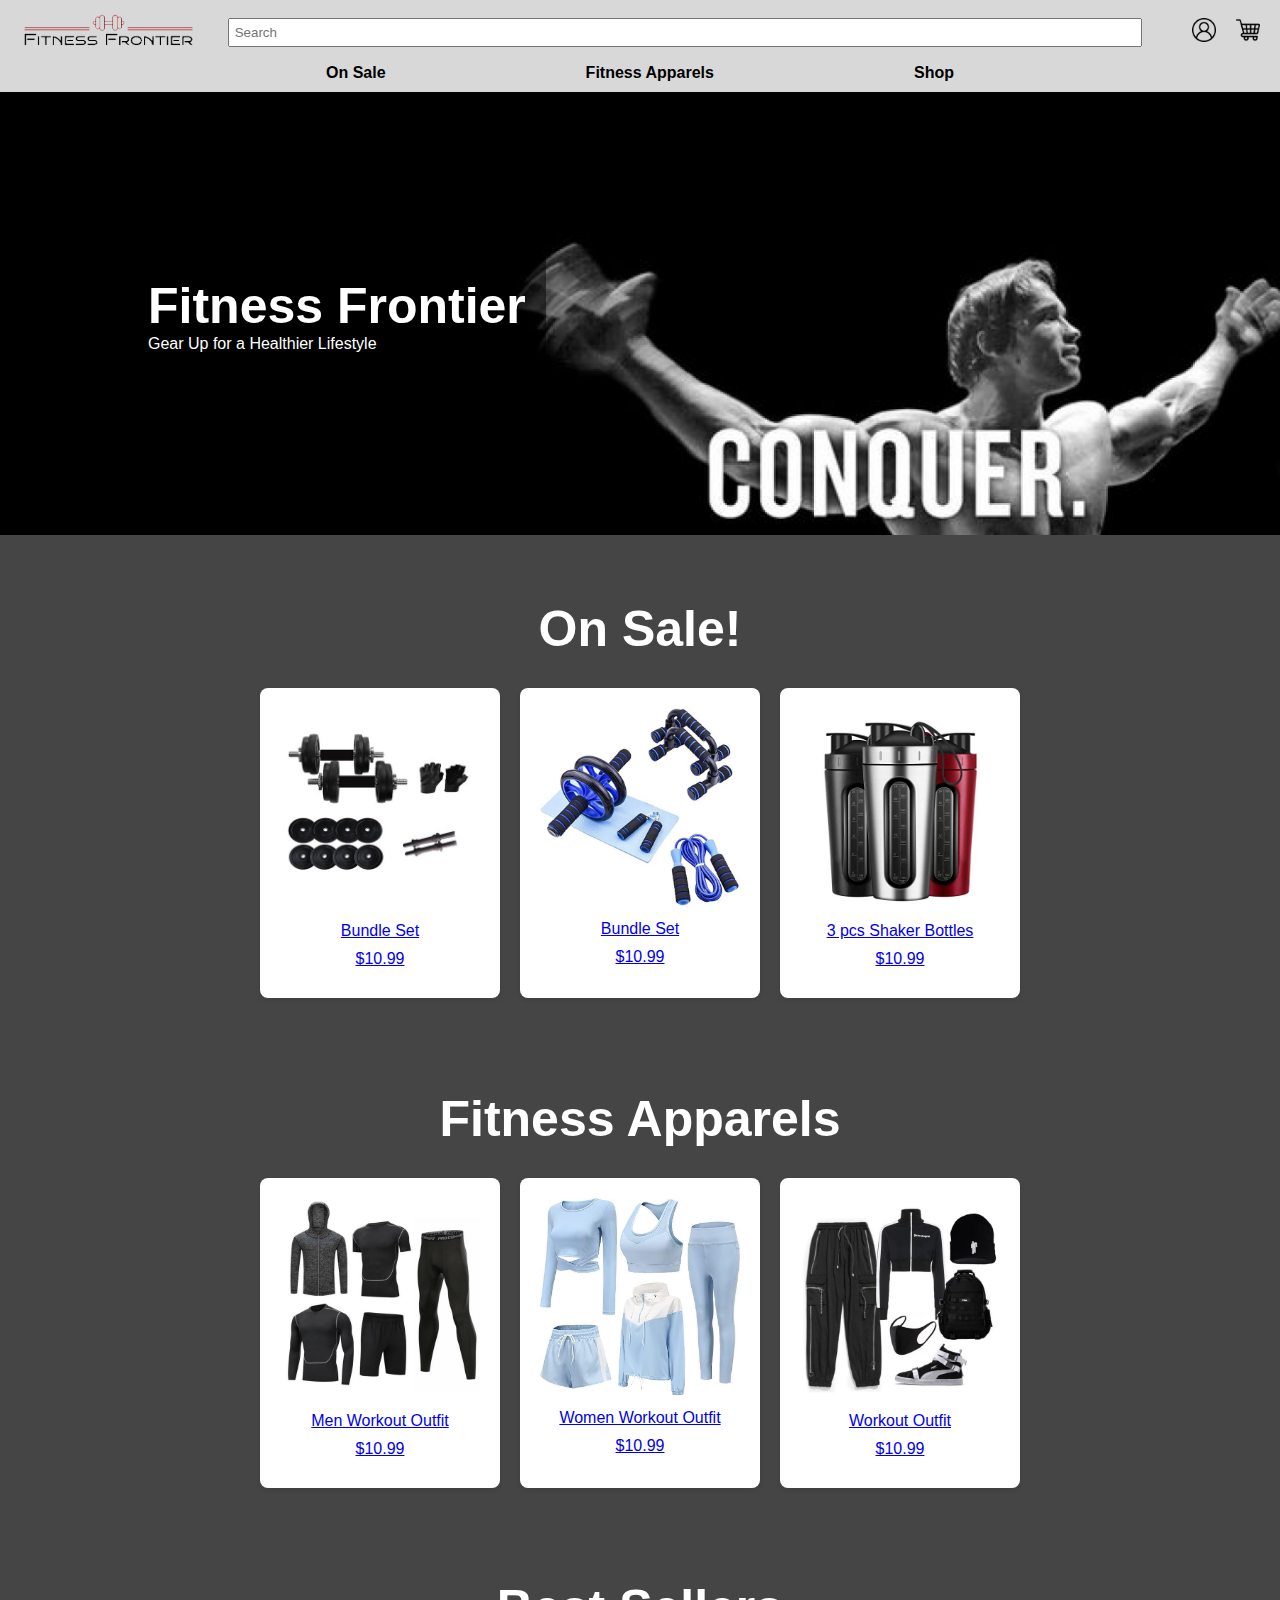
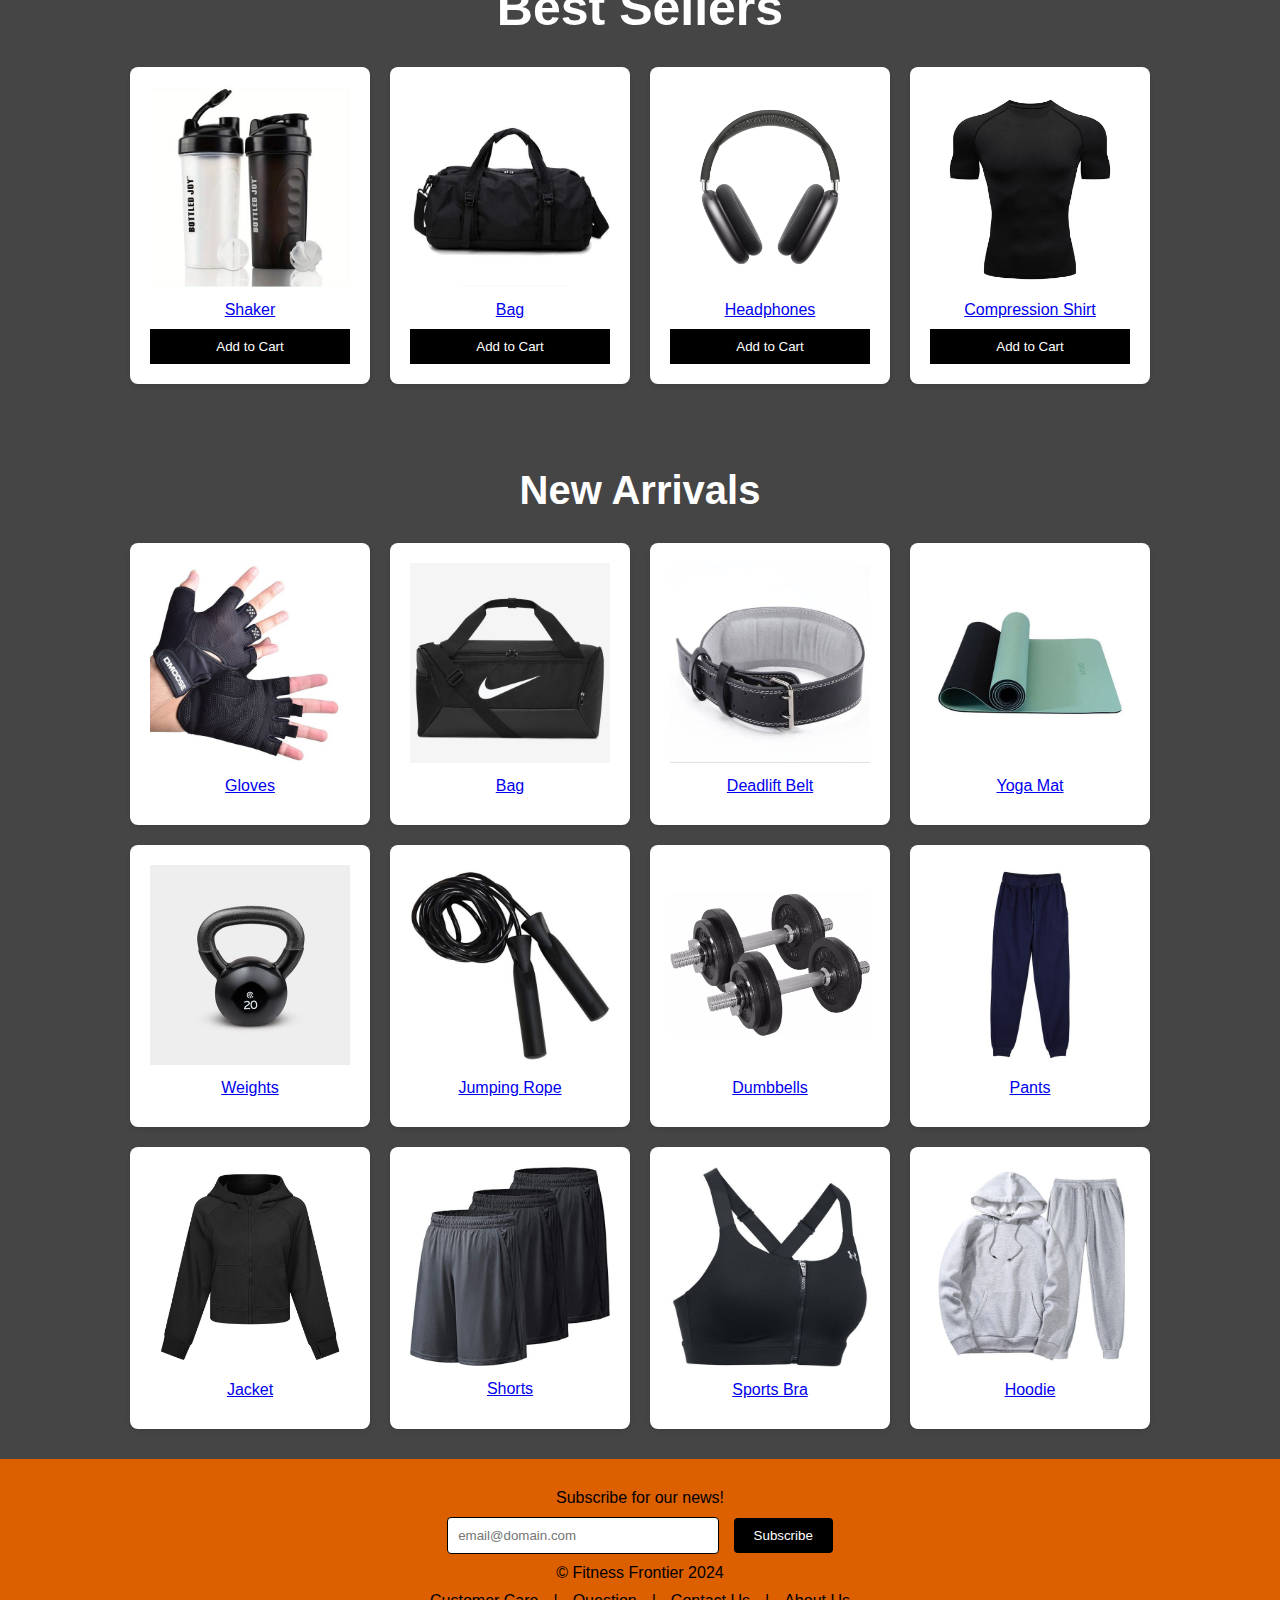
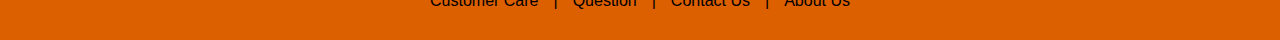
<file: index.html>
<!DOCTYPE html>
<html lang="en">
    <head>
        <meta charset="UTF-8">
        <meta name="viewport" content="width=device-width, initial-scale=1.0">
        <title>Fitness Frontier</title>
        <link rel="stylesheet" href="style.css">
        <style>
            button, .nav-links a, .header-icons img {
                transition: transform 0.3s, background-color 0.3s;
            }
            button:hover, .nav-links a:hover, .header-icons img:hover {
                transform: scale(1.1);
                background-color: #555;
            }
            .fade-out {
                opacity: 0;
                transition: opacity 0.5s ease-out;
            }
        </style>
    </head>
    <body>
        <header class="header">
            <div class="header-top">
                <a href="index.html" class="logo"><img src="logo.png" alt="Fitness Frontier Logo"></a>
                <input type="text" placeholder="Search" class="search-bar">
                <div class="header-icons">
                    <a href="loghtml.html"><img src="user.png" alt="Profile"></a>
                    <a href="cartpage.html"><img src="shopping-cart.png" alt="Cart" class="cart"></a>
                </div>
            </div>
            <div class="nav-links">
                <a href="#on-sale">On Sale</a>
                <a href="#fitness-apparels">Fitness Apparels</a>
                <a href="#shop">Shop</a>
            </div>
        </header>
        <section class="banner">
            <img src="arnold.png" alt="Banner Image">
            <div class="banner-content">
                <h1 style="font-size: 50px;">Fitness Frontier</h1>
                <p>Gear Up for a Healthier Lifestyle</p>
            </div>
        </section>
        <section id="on-sale" class="section">
            <h2 style="font-size: 50px;">On Sale!</h2>
            <div class="products">
                <a href="#" class="product">
                    <img src="weightsbundle.jpg" alt="Bundle Set">
                    <p>Bundle Set</p>
                    <p>$10.99</p>
                </a>
                <a href="#" class="product">
                    <img src="bundle.jpg" alt="Bundle Set">
                    <p>Bundle Set</p>
                    <p>$10.99</p>
                </a>
                <a href="#" class="product">
                    <img src="3pcsshaker.jpg" alt="3 pcs Shaker Bottles">
                    <p>3 pcs Shaker Bottles</p>
                    <p>$10.99</p>
                </a>
            </div>
        </section>
        <section id="fitness-apparels" class="section">
            <h2 style="font-size: 50px;">Fitness Apparels</h2>
            <div class="products">
                <a href="#" class="product">
                    <img src="menworkout.jpg" alt="Men Workout Outfit">
                    <p>Men Workout Outfit</p>
                    <p>$10.99</p>
                </a>
                <a href="#" class="product">
                    <img src="womenworkout.jpg" alt="Women Workout Outfit">
                    <p>Women Workout Outfit</p>
                    <p>$10.99</p>
                </a>
                <a href="#" class="product">
                    <img src="workout.jpg" alt="Workout Outfit">
                    <p>Workout Outfit</p>
                    <p>$10.99</p>
                </a>
            </div>
        </section>
        <section id="shop" class="section">
            <h2 style="font-size: 50px;">Best Sellers</h2>
            <div class="products">
                <a href="#" class="product">
                    <img src="shaker.jpg" alt="Shaker">
                    <p>Shaker</p>
                    <button>Add to Cart</button>
                </a>
                <a href="#" class="product">
                    <img src="bag2.jpg" alt="Bag">
                    <p>Bag</p>
                    <button>Add to Cart</button>
                </a>
                <a href="#" class="product">
                    <img src="headphones.jpg" alt="Headphones">
                    <p>Headphones</p>
                    <button>Add to Cart</button>
                </a>
                <a href="#" class="product">
                    <img src="compresshirt.jpg" alt="Compression Shirt">
                    <p>Compression Shirt</p>
                    <button>Add to Cart</button>
                </a>
            </div>
        </section>
        <section class="section">
            <h2 style="font-size: 40px;">New Arrivals</h2>
            <div class="products">
                <a href="#" class="product">
                    <img src="gloves.jpg" alt="Gloves">
                    <p>Gloves</p>
                </a>
                <a href="#" class="product">
                    <img src="bag.jpg" alt="Bag">
                    <p>Bag</p>
                </a>
                <a href="#" class="product">
                    <img src="deadlift belt.jpg" alt="Deadlift Belt">
                    <p>Deadlift Belt</p>
                </a>
                <a href="#" class="product">
                    <img src="yogamat.jpg" alt="Yoga Mat">
                    <p>Yoga Mat</p>
                </a>
                <a href="#" class="product">
                    <img src="weights.jpg" alt="Weights">
                    <p>Weights</p>
                </a>
                <a href="#" class="product">
                    <img src="jumpingrope.jpg" alt="Jumping Rope">
                    <p>Jumping Rope</p>
                </a>
                <a href="#" class="product">
                    <img src="dumbbells.jpg" alt="Dumbbells">
                    <p>Dumbbells</p>
                </a>
                <a href="#" class="product">
                    <img src="pants.jpg" alt="Pants">
                    <p>Pants</p>
                </a>
                <a href="#" class="product">
                    <img src="jacket.jpg" alt="Jacket">
                    <p>Jacket</p>
                </a>
                <a href="#" class="product">
                    <img src="shorts.jpg" alt="Shorts">
                    <p>Shorts</p>
                </a>
                <a href="#" class="product">
                    <img src="sportsbra.jpg" alt="Sports Bra">
                    <p>Sports Bra</p>
                </a>
                <a href="#" class="product">
                    <img src="hoodie.jpg" alt="Hoodie">
                    <p>Hoodie</p>
                </a>
            </div>
        </section>
        <footer class="footer">
            <p>Subscribe for our news!</p>
            <input type="email" placeholder="email@domain.com">
            <button>Subscribe</button>
            <p>&copy; Fitness Frontier 2024</p>
            <div>
                <a href="#">Customer Care</a> | <a href="#">Question</a> | <a href="#">Contact Us</a> | <a href="#">About Us</a>
            </div>
        </footer>
        <script>
            document.addEventListener("DOMContentLoaded", function() {
                const products = document.querySelectorAll(".product");
                products.forEach(product => {
                    product.addEventListener("click", function(event) {
                        event.preventDefault();
                        const productName = product.querySelector("p").textContent;
                        document.body.classList.add("fade-out");
                        setTimeout(() => {
                            window.location.href = `checkout.html?product=${encodeURIComponent(productName)}`;
                        }, 500);
                    });
                });
                const cartIcon = document.querySelector(".cart");
                cartIcon.addEventListener("click", function() {
                    document.body.classList.add("fade-out");
                    setTimeout(() => {
                        window.location.href = "cartpage.html";
                    }, 500);
                });
                const logo = document.querySelector(".logo");
                logo.addEventListener("click", function(event) {
                    event.preventDefault();
                    document.body.classList.add("fade-out");
                    setTimeout(() => {
                        window.location.href = "index.html";
                    }, 500);
                });
            });
        </script>
    </body>
</html>
</file>
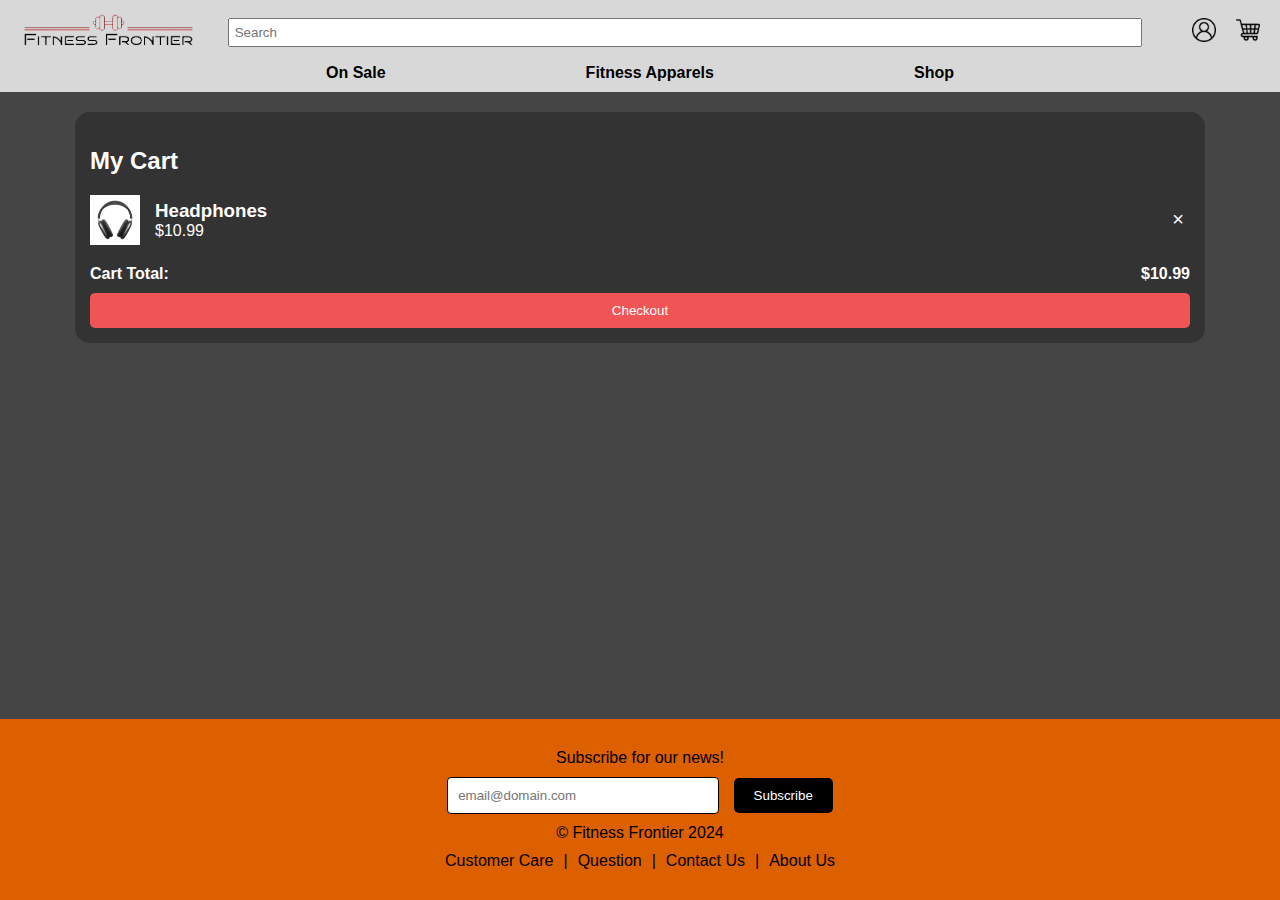
<file: cartpage.html>
<!DOCTYPE html>
<html>
    <head>
    <title>Fitness Frontier - My Cart</title>
    <link rel="stylesheet" href="cartstyle.css">
    <style>
        button, .nav-links a, .header-icons img {
            transition: transform 0.3s, background-color 0.3s;
        }
        button:hover, .nav-links a:hover, .header-icons img:hover {
            transform: scale(1.1);
            background-color: #555;
        }
        .fade-out {
            opacity: 0;
            transition: opacity 0.5s ease-out;
        }
    </style>
</head>
<body>
    <header class="header">
        <div class="header-top">
            <a href="index.html" class="logo"><img src="logo.png" alt="Fitness Frontier Logo"></a>
            <input type="text" placeholder="Search" class="search-bar">
            <div class="header-icons">
                <a href="loghtml.html"><img src="user.png" alt="Profile"></a>
                <a href="cartpage.html"><img src="shopping-cart.png" alt="Cart" class="cart"></a>
            </div>
        </div>
        <div class="nav-links">
            <a href="#on-sale">On Sale</a>
            <a href="#fitness-apparels">Fitness Apparels</a>
            <a href="#shop">Shop</a>
        </div>
    </header>
        <div class="cart-container">
            <h2>My Cart</h2>
            <div id="cart-items"></div>
            <div class="cart-total">
            <span>Cart Total:</span>
            <span id="total-price">$32.97</span>
            </div>
            <button class="checkout-btn">Checkout</button>
        </div>
        <footer class="footer">
            <p>Subscribe for our news!</p>
            <input type="email" placeholder="email@domain.com">
            <button>Subscribe</button>
            <p>&copy; Fitness Frontier 2024</p>
            <div>
            <a href="#">Customer Care</a> | <a href="#">Question</a> | <a href="#">Contact Us</a> | <a href="#">About Us</a>
            </div>
        </footer>
        <script>
            const cartItems = [{ name: "Headphones", price: 10.99, image: "headphones.jpg" }];
            const cartItemsContainer = document.getElementById("cart-items");
            const totalPriceElement = document.getElementById("total-price");

            function displayCartItems() {
            cartItemsContainer.innerHTML = "";
            let totalPrice = 0;
            for (let i = 0; i < cartItems.length; i++) {
                const item = cartItems[i];
                const cartItemDiv = document.createElement("div");
                cartItemDiv.classList.add("cart-item");
                cartItemDiv.innerHTML = `
                <img src="${item.image}" alt="${item.name}"> 
                <div class="item-details">
                    <h3>${item.name}</h3>
                    <span class="item-price">$${item.price.toFixed(2)}</span>
                </div>
                <button class="remove-btn" data-index="${i}">×</button>
                `;
                cartItemsContainer.appendChild(cartItemDiv);
                totalPrice += item.price;
            }
            cartItemsContainer.addEventListener("click", (event) => {
                if (event.target.classList.contains("remove-btn")) {
                const index = parseInt(event.target.dataset.index);
                cartItems.splice(index, 1);
                displayCartItems();
                }
            });
            totalPriceElement.textContent = `$${totalPrice.toFixed(2)}`;
            }
            displayCartItems();
        </script>
    </body>
</html>
</file>
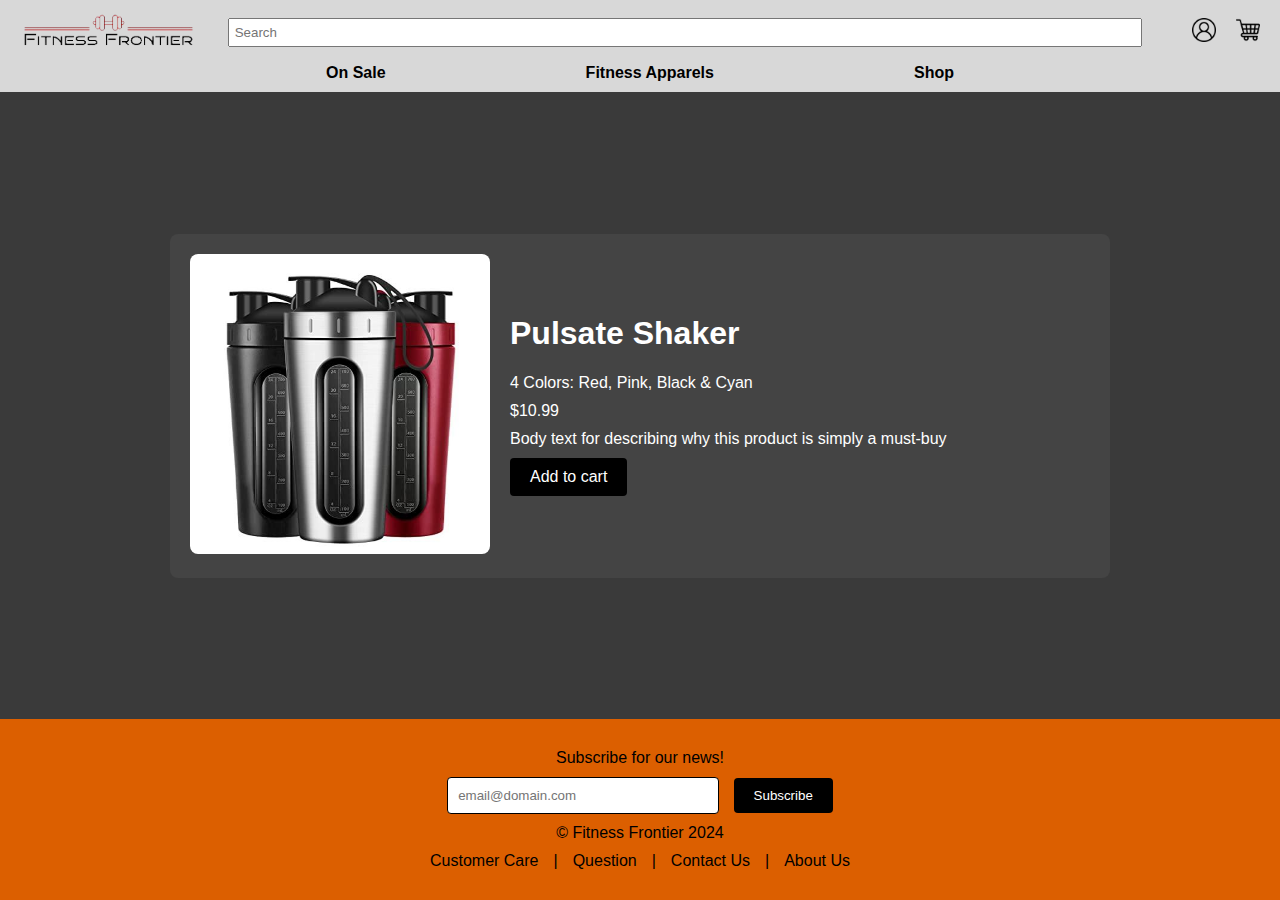
<file: checkout.html>
<!DOCTYPE html>
<html lang="en">
    <head>
        <meta charset="UTF-8">
        <meta name="viewport" content="width=device-width, initial-scale=1.0">
        <title>Fitness Frontier - Product Page</title>
        <link rel="stylesheet" href="checkstyle.css">
        <style>
            button, .nav-links a, .header-icons img {
                transition: transform 0.3s, background-color 0.3s;
            }
            button:hover, .nav-links a:hover, .header-icons img:hover {
                transform: scale(1.1);
                background-color: #555;
            }
            .fade-out {
                opacity: 0;
                transition: opacity 0.5s ease-out;
            }
        </style>
    </head>
    <body>
        <header class="header">
            <div class="header-top">
                <a href="index.html" class="logo"><img src="logo.png" alt="Fitness Frontier Logo"></a>
                <input type="text" placeholder="Search" class="search-bar">
                <div class="header-icons">
                    <a href="loghtml.html"><img src="user.png" alt="Profile"></a>
                    <a href="cartpage.html"><img src="shopping-cart.png" alt="Cart" class="cart"></a>
                </div>
            </div>
            <div class="nav-links">
                <a href="#on-sale">On Sale</a>
                <a href="#fitness-apparels">Fitness Apparels</a>
                <a href="#shop">Shop</a>
            </div>
        </header>
        <main class="main-content">
            <div class="product-container">
                <div class="product-image">
                    <img src="3pcsshaker.jpg" alt="Shaker"> 
                </div>
                <div class="product-details">
                    <h1>Pulsate Shaker</h1>
                    <p>4 Colors: Red, Pink, Black & Cyan</p>
                    <p>$10.99</p>
                    <p>Body text for describing why this product is simply a must-buy</p>
                    <button>Add to cart</button>
                </div>
            </div>
        </main>
        <footer class="footer">
            <p>Subscribe for our news!</p>
            <input type="email" placeholder="email@domain.com">
            <button>Subscribe</button>
            <p>&copy; Fitness Frontier 2024</p>
            <div>
                <a href="#">Customer Care</a> | <a href="#">Question</a> | <a href="#">Contact Us</a> | <a href="#">About Us</a>
            </div>
        </footer>
    </body>
</html>
</file>
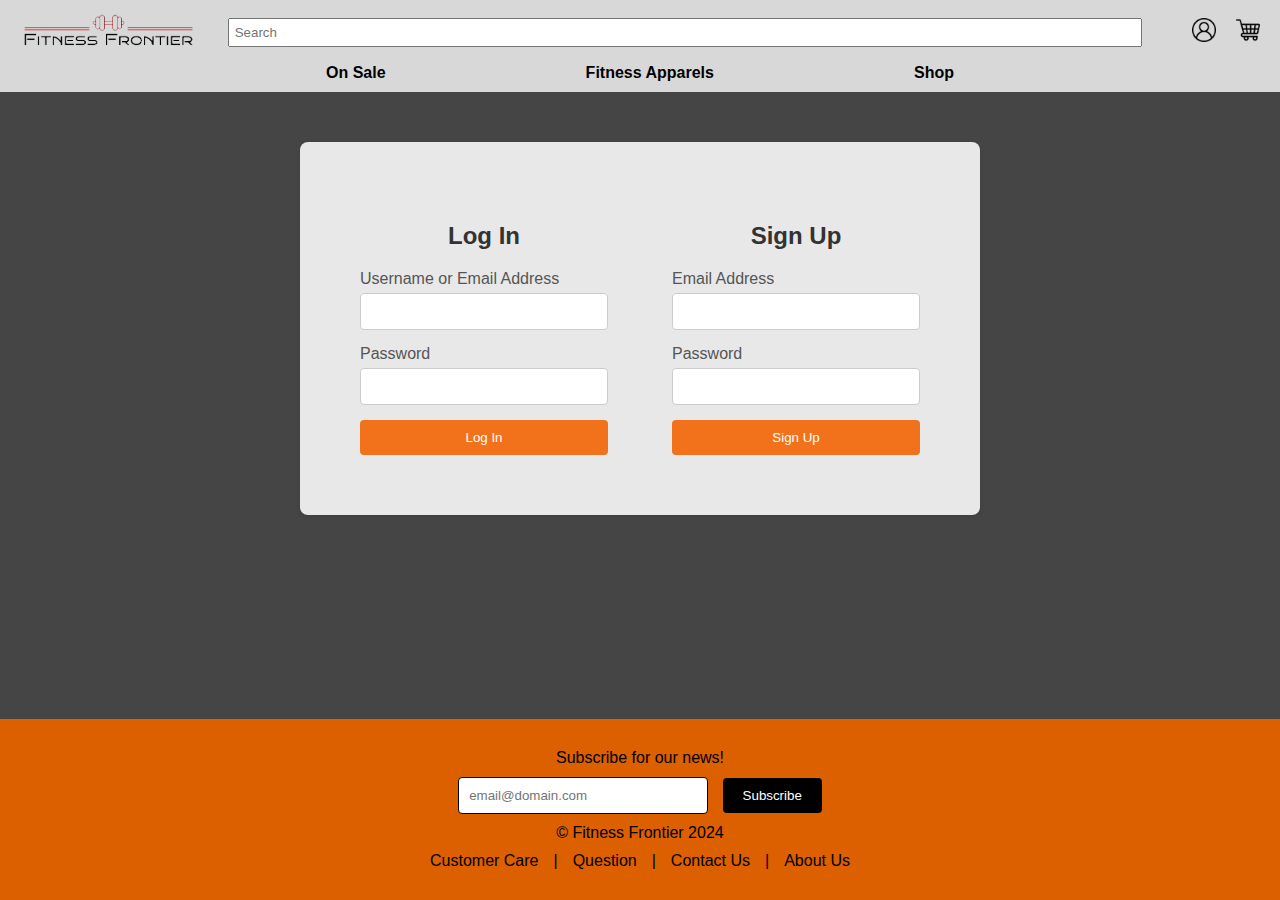
<file: loghtml.html>
<!DOCTYPE html>
<html lang="en">
    <head>
        <meta charset="UTF-8">
        <meta name="viewport" content="width=device-width, initial-scale=1.0">
        <title>Fitness Frontier - Login/Sign Up</title>
        <link rel="stylesheet" href="logstyle.css">
        <style>
            button, .nav-links a, .header-icons img {
                transition: transform 0.3s, background-color 0.3s;
            }
            button:hover, .nav-links a:hover, .header-icons img:hover {
                transform: scale(1.1);
                background-color: #555;
            }
            .fade-out {
                opacity: 0;
                transition: opacity 0.5s ease-out;
            }
        </style>
    </head>
    <body>
        <header class="header">
            <div class="header-top">
                <a href="index.html" class="logo"><img src="logo.png" alt="Fitness Frontier Logo"></a>
                <input type="text" placeholder="Search" class="search-bar">
                <div class="header-icons">
                    <a href="loghtml.html"><img src="user.png" alt="Profile"></a>
                    <a href="cartpage.html"><img src="shopping-cart.png" alt="Cart" class="cart"></a>
                </div>
            </div>
            <div class="nav-links">
                <a href="#on-sale">On Sale</a>
                <a href="#fitness-apparels">Fitness Apparels</a>
                <a href="#shop">Shop</a>
            </div>
        </header>
        <main>
            <div class="container"> 
                <div class="form-section">
                    <h2>Log In</h2>
                    <form id="login-form" onsubmit="handleLogin(event)">
                        <div class="input-group">
                            <label for="login-username">Username or Email Address</label>
                            <input type="email" id="login-username" name="login-username" required>
                        </div>
                        <div class="input-group">
                            <label for="login-password">Password</label>
                            <input type="password" id="login-password" name="login-password" required>
                        </div>
                        <button type="submit">Log In</button>
                    </form>
                </div>
                <div class="form-section">
                    <h2>Sign Up</h2>
                    <form id="signup-form" onsubmit="handleSignup(event)">
                        <div class="input-group">
                            <label for="signup-email">Email Address</label>
                            <input type="email" id="signup-email" name="signup-email" required>
                        </div>
                        <div class="input-group">
                            <label for="signup-password">Password</label>
                            <input type="password" id="signup-password" name="signup-password" required>
                        </div>
                        <button type="submit">Sign Up</button>
                    </form>
                </div>
            </div> 
        </main>
        <footer class="footer">
            <p>Subscribe for our news!</p>
            <input type="email" placeholder="email@domain.com">
            <button>Subscribe</button>
            <p>&copy; Fitness Frontier 2024</p>
            <div>
                <a href="#">Customer Care</a> | <a href="#">Question</a> | <a href="#">Contact Us</a> | <a href="#">About Us</a>
            </div>
        </footer>
        <script>
            function handleLogin(event) {
                event.preventDefault();
                const username = document.getElementById("login-username").value;
                const password = document.getElementById("login-password").value;

                alert(`Logging in with: ${username}, ${password}`);
                
                window.location.href = 'userpage.html';
            }
            function handleSignup(event) {
                event.preventDefault();
                const email = document.getElementById("signup-email").value;
                const password = document.getElementById("signup-password").value;
                alert(`Signing up with: ${email}, ${password}`);

                window.location.href = 'userpage.html';
            }
        </script>
    </body>
</html>
</file>
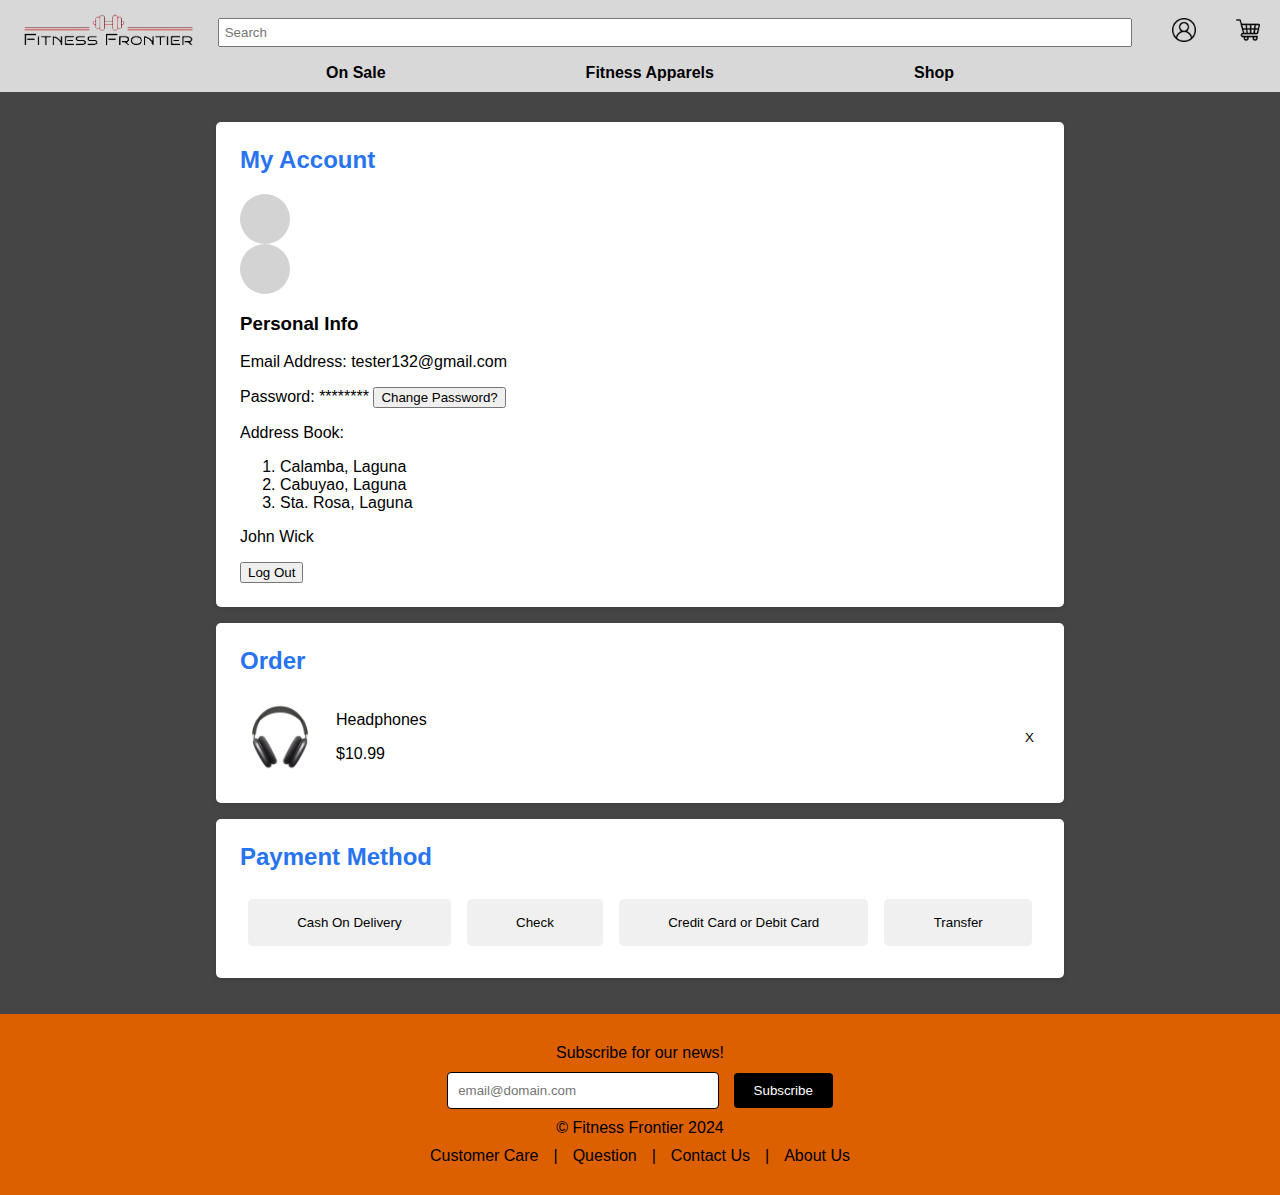
<file: userpage.html>
<!DOCTYPE html>
<html>
  <head>
    <title>Fitness Frontier - User</title>
    <link rel="stylesheet" href="userstyle.css">
    <style>
      button, .nav-links a, .header-icons img {
          transition: transform 0.3s, background-color 0.3s;
      }
      button:hover, .nav-links a:hover, .header-icons img:hover {
          transform: scale(1.1);
          background-color: #555;
      }
      .fade-out {
          opacity: 0;
          transition: opacity 0.5s ease-out;
      }
  </style>
</head>
<body>
  <header class="header">
      <div class="header-top">
          <a href="index.html" class="logo"><img src="logo.png" alt="Fitness Frontier Logo"></a>
          <input type="text" placeholder="Search" class="search-bar">
          <div class="header-icons">
              <a href="loghtml.html"><img src="user.png" alt="Profile"></a>
              <a href="cartpage.html"><img src="shopping-cart.png" alt="Cart" class="cart"></a>
          </div>
      </div>
      <div class="nav-links">
          <a href="#on-sale">On Sale</a>
          <a href="#fitness-apparels">Fitness Apparels</a>
          <a href="#shop">Shop</a>
      </div>
  </header>
    <main>
      <section class="my-account">
          <h2>My Account</h2>
          <div class="user-info">
              <div class="profile-images">
                  <div class="image"></div>
                  <div class="image"></div>
              </div>
              <div class="personal-info">
                  <h3>Personal Info</h3>
                  <p>Email Address: tester132@gmail.com</p>
                  <p>Password: ******** <button class="change-password">Change Password?</button></p>
                  <p>Address Book:</p>
                  <ol>
                      <li>Calamba, Laguna</li>
                      <li>Cabuyao, Laguna</li>
                      <li>Sta. Rosa, Laguna</li>
                  </ol>
                  <p class="user-name">John Wick</p>
                  <button class="log-out">Log Out</button>
              </div>
          </div>
      </section>
      <section class="order">
          <h2>Order</h2>
          <div class="order-item">
              <div class="item-details">
                  <div class="item-image" style="background-image: url('headphones.jpg');"></div>
                  <div>
                      <p class="item-name">Headphones</p>
                      <p class="item-price">$10.99</p>
                  </div>
              </div>
              <button class="remove-item">X</button>
          </div>
      </section>
      <section class="payment">
          <h2>Payment Method</h2>
          <div class="payment-options">
              <button class="payment-option">Cash On Delivery</button>
              <button class="payment-option">Check</button>
              <button class="payment-option">Credit Card or Debit Card</button>
              <button class="payment-option">Transfer</button>
          </div>
      </section>
    </main>
    <footer class="footer">
        <p>Subscribe for our news!</p>
        <input type="email" placeholder="email@domain.com">
        <button>Subscribe</button>
        <p>&copy; Fitness Frontier 2024</p>
        <div>
            <a href="#">Customer Care</a> | <a href="#">Question</a> | <a href="#">Contact Us</a> | <a href="#">About Us</a>
        </div>
    </footer>
    <script>
        document.addEventListener("DOMContentLoaded", function() {
      document.querySelectorAll(".remove-item").forEach(function(button) {
        button.addEventListener("click", function() {
          const orderItem = this.closest(".order-item");
          orderItem.remove();
          alert("Item removed from the cart.");
        });
      });
      document.querySelectorAll(".payment-option").forEach(function(button) {
        button.addEventListener("click", function() {
          const selectedMethod = this.dataset.method;
          alert(`Payment method selected: ${selectedMethod}`);
        });
      });
      document.querySelector(".subscribe-button").addEventListener("click", function() {
        const emailInput = document.querySelector(".footer input[type='email']");
        const email = emailInput.value;
        if (email) {
          alert(`Subscribed with email: ${email}`);
          emailInput.value = ""; 
        } else {
          alert("Please enter a valid email address.");
        }
      });
      document.querySelector(".change-password").addEventListener("click", function() {
        const newPassword = prompt("Enter your new password:");
        if (newPassword) {
          alert("Password changed successfully.");
        }
      });
      document.querySelector(".log-out").addEventListener("click", function() {
        alert("Logged out successfully.");
      });
    });
    </script>
  </body>
</html>
</file>
<file: style.css>
body {
  font-family: Arial, sans-serif;
  margin: 0;
  padding: 0;
  background-color: rgba(69, 69, 69, 1);
  display: flex;
  flex-direction: column;
  min-height: 100vh;
  transition: opacity 0.5s ease-out;
}

.header {
  background-color: #d8d8d8;
  padding: 10px 20px;
  display: flex;
  flex-direction: column;
  align-items: center;
}

.header-top {
  width: 100%;
  display: flex;
  justify-content: space-between;
  align-items: center;
}

.header img {
  height: 40px;
}

.search-bar {
  padding: 5px;
  width: 900px;
}

.header-icons {
  display: flex;
  align-items: center;
}

.header-icons img {
  width: 24px;
  height: 24px;
  margin-left: 20px;
  cursor: pointer;
}

.nav-links {
  display: flex;
  justify-content: center;
  gap: 200px;
  width: 100%;
  margin-top: 10px;
}

.nav-links a {
  text-decoration: none;
  color: black;
  font-weight: bold;
}

.nav-links a:hover {
  text-decoration: underline;
}
.banner {
  position: relative;
  color: white;
  text-align: left;
}

.banner img {
  width: 100%;
  height: auto;
}

.banner-content {
  position: absolute;
  top: 50%;
  left: 10%;
  transform: translateY(-50%);
  background: rgba(0, 0, 0, 0.5); 
  padding: 20px;
}

.banner h1, .banner p, .banner h2 {
  margin: 0;
}

.section {
  padding: 20px;
  background-color: rgba(69, 69, 69, 1);
  color: white;
}

.section h2 {
  text-align: center;
  margin-bottom: 20px;
}

.products {
  display: flex;
  justify-content: center;
  flex-wrap: wrap;
}

.product {
  background-color: white;
  margin: 10px;
  padding: 20px;
  border-radius: 8px;
  box-shadow: 0 2px 5px rgba(0,0,0,0.1);
  width: 200px;
  text-align: center;
}

.product img {
  width: 100%;
  height: auto;
}

.product p {
  margin: 10px 0;
}

.product button {
  background-color: black;
  color: white;
  border: none;
  padding: 10px;
  width: 100%;
  cursor: pointer;
}

.footer {
  background-color: #DC5F00;
  padding: 20px 0 30px; 
  text-align: center;
  color: black;
  margin-top: auto;
  width: 100%;
}

.footer input[type="email"] {
  padding: 10px;
  width: 250px;
  margin-right: 10px;
  border: 1px solid black; 
  border-radius: 4px;
}

.footer button {
  padding: 10px 20px;
  background-color: black;
  color: white;
  border: none;
  cursor: pointer;
  border-radius: 4px;
}

.footer button:hover {
  transform: scale(1.1);
  transition: transform 0.3s;
}

.footer p {
  margin: 10px 0;
}

.footer a {
  color: black;
  text-decoration: none;
  margin: 0 5px;
}

.footer a:hover {
  text-decoration: underline;
}

.footer div {
  display: flex;
  justify-content: center;
  gap: 10px;
  flex-wrap: wrap;
}

@media (max-width: 768px) {
  .product-container {
    flex-direction: column;
    align-items: center;
    text-align: center;
  }
  .product-image img {
    max-width: 100%;
  }
  .product-details {
    margin-left: 0;
    margin-top: 20px;
    text-align: center;
  }
  .search-bar {
    width: 80%;
    margin: 10px 0;
  }
  .nav-links {
    flex-direction: column;
  }
  .header-icons {
    flex-direction: row;
    justify-content: center;
  }
}
</file>
<file: cartstyle.css>
/* Basic styling for header, navigation, icons, etc. */
body {
  font-family: Arial, sans-serif;
  margin: 0;
  padding: 0;
  background-color: rgba(69, 69, 69, 1);
  display: flex;
  flex-direction: column;
  min-height: 100vh;
  transition: opacity 0.5s ease-out;
}
.header {
  background-color: #d8d8d8;
  padding: 10px 20px;
  display: flex;
  flex-direction: column;
  align-items: center;
}
.header-top {
  width: 100%;
  display: flex;
  justify-content: space-between;
  align-items: center;
}
.header img {
  height: 40px;
}
.search-bar {
  padding: 5px;
  width: 900px;
}
.header-icons {
  display: flex;
  align-items: center;
}
.header-icons img {
  width: 24px;
  height: 24px;
  margin-left: 20px;
  cursor: pointer;
}
.nav-links {
  display: flex;
  justify-content: center;
  gap: 200px;
  width: 100%;
  margin-top: 10px;
}
.nav-links a {
  text-decoration: none;
  color: black;
  font-weight: bold;
}
.nav-links a:hover {
  text-decoration: underline;
}
.cart-container {
  width: 1100px; 
  margin: 20px auto;
  background-color: #333;
  color: white;
  padding: 15px;
  border-radius: 15px;
}
.cart-item {
  display: flex;
  align-items: center;
  margin-bottom: 15px;
}
.cart-item img {
  width: 50px;
  height: 50px;
  object-fit: contain;
  margin-right: 15px;
}
.item-details {
  flex-grow: 1;
}
.item-details h3 {
  margin: 0;
}
.item-price {
  margin-left: auto;
}
.remove-btn {
  background: none;
  border: none;
  color: white;
  cursor: pointer;
  font-size: 20px;
}
.cart-total {
  display: flex;
  justify-content: space-between;
  align-items: center;
  margin-top: 20px;
  font-weight: bold;
}
.checkout-btn {
  display: block;
  width: 100%;
  background-color: #f05454;
  color: white;
  padding: 10px;
  border: none;
  border-radius: 5px;
  cursor: pointer;
  margin-top: 10px;
}
.footer {
  background-color: #DC5F00;
  padding: 20px 0 30px;
  text-align: center;
  color: black;
  margin-top: auto;
  width: 100%;
}
.footer input {
  padding: 10px;
  width: 250px;
  margin-right: 10px;
  border: 1px solid black;
  border-radius: 4px;
}
.footer button {
  padding: 10px 20px;
  background-color: black;
  color: white;
  border: none;
  cursor: pointer;
  border-radius: 5px;
}
.footer button:hover {
  transform: scale(1.1);
  transition: transform 0.3s;
}
.footer p {
  margin: 10px 0;
}
.footer a {
  color: black;
  text-decoration: none;
}
.footer a:hover {
  text-decoration: underline;
}
.footer div {
  display: flex;
  justify-content: center;
  gap: 10px;
  flex-wrap: wrap;
}
@media (max-width: 1200px) {
  .cart-container {
    width: 90%; 
  }
}
@media (max-width: 768px) {
  .product-container {
    flex-direction: column;
    align-items: center;
    text-align: center;
  }
  .product-image img {
    max-width: 100%;
  }
  .product-details {
    max-width: 100%;
  }
  .header-top {
    flex-direction: column;
  }
  .header input[type="text"] {
    width: 80%;
    margin: 10px 0;
  }
  .nav-links {
    flex-direction: column;
  }
  .header-icons {
    flex-direction: row;
    justify-content: center;
  }
}
</file>
<file: checkstyle.css>
body {
  font-family: Arial, sans-serif;
  margin: 0;
  padding: 0;
  background-color: rgba(69, 69, 69, 1);
  display: flex;
  flex-direction: column;
  min-height: 100vh;
  transition: opacity 0.5s ease-out;
}
.header {
  background-color: #d8d8d8;
  padding: 10px 20px;
  display: flex;
  flex-direction: column;
  align-items: center;
}
.header-top {
  width: 100%;
  display: flex;
  justify-content: space-between;
  align-items: center;
}
.header img {
  height: 40px;
}
.search-bar {
  padding: 5px;
  width: 900px;
}
.header-icons {
  display: flex;
  align-items: center;
}
.header-icons img {
  width: 24px;
  height: 24px;
  margin-left: 20px;
  cursor: pointer;
}
.nav-links {
  display: flex;
  justify-content: center;
  gap: 200px;
  width: 100%;
  margin-top: 10px;
}
.nav-links a {
  text-decoration: none;
  color: black;
  font-weight: bold;
}
.nav-links a:hover {
  text-decoration: underline;
}
.main-content {
  flex: 1;
  display: flex;
  justify-content: center;
  align-items: center;
  background-color: #3a3a3a;
  padding: 40px 20px;
}
.product-container {
  display: flex;
  align-items: center;
  background-color: #444;
  padding: 20px;
  border-radius: 8px;
  width: 90%;
  max-width: 900px;
  color: white;
}
.product-image img {
  width: 100%;
  max-width: 300px;
  border-radius: 8px;
}
.product-details {
  margin-left: 20px;
}
.product-details h1 {
  margin-top: 0;
  font-size: 2em;
}
.product-details p {
  margin: 10px 0;
}
.product-details button {
  background-color: black;
  color: white;
  padding: 10px 20px;
  border: none;
  border-radius: 4px;
  cursor: pointer;
  font-size: 1em;
}
.footer {
  background-color: #DC5F00;
  padding: 20px 0px 30px; 
  text-align: center;
  color: black;
  margin-top: auto;
  width: 100%;
}
.footer input[type="email"] {
  padding: 10px;
  width: 250px;
  margin-right: 10px;
  border: 1px solid black; 
  border-radius: 4px;
}
.footer button {
  padding: 10px 20px;
  background-color: black;
  color: white;
  border: none;
  cursor: pointer;
  border-radius: 4px;
}
.footer button:hover {
  transform: scale(1.1);
  transition: transform 0.3s;
}
.footer p {
  margin: 10px 0;
}
.footer a {
  color: black;
  text-decoration: none;
  margin: 0 5px;
}
.footer a:hover {
  text-decoration: underline;
}
.footer div {
  display: flex;
  justify-content: center;
  gap: 10px;
  flex-wrap: wrap;
}
@media (max-width: 768px) {
  .product-container {
    flex-direction: column;
    align-items: center;
    text-align: center;
  }
  .product-image img {
    max-width: 100%;
  }
  .product-details {
    margin-left: 0;
    margin-top: 20px;
    text-align: center;
  }
  .header input[type="text"] {
    width: 80%;
    margin: 10px 0;
  }
  .nav-links {
    flex-direction: column;
  }
  .header-icons {
    flex-direction: row;
    justify-content: center;
  }
}
</file>
<file: logstyle.css>
body {
  font-family: Arial, sans-serif;
  margin: 0;
  padding: 0;
  background-color: rgba(69, 69, 69, 1);
  display: flex;
  flex-direction: column;
  min-height: 100vh;
  transition: opacity 0.5s ease-out;
}

.header {
  background-color: #d8d8d8;
  padding: 10px 20px;
  display: flex;
  flex-direction: column;
  align-items: center;
}

.header-top {
  width: 100%;
  display: flex;
  justify-content: space-between;
  align-items: center;
}

.header img {
  height: 40px;
}

.search-bar {
  padding: 5px;
  width: 900px;
}

.header-icons {
  display: flex;
  align-items: center;
}

.header-icons img {
  width: 24px;
  height: 24px;
  margin-left: 20px;
  cursor: pointer;
}

.nav-links {
  display: flex;
  justify-content: center;
  gap: 200px;
  width: 100%;
  margin-top: 10px;
}

.nav-links a {
  text-decoration: none;
  color: black;
  font-weight: bold;
}

.nav-links a:hover {
  text-decoration: underline;
}
.container {
  background-color: #e8e8e8;
  padding: 40px;
  border-radius: 8px;
  box-shadow: 0 2px 5px rgba(0, 0, 0, 0.1);
  width: 600px;
  margin: 50px auto;
  display: flex;
  justify-content: space-between;
}
.form-section {
  width: 48%;
  padding: 20px;
  box-sizing: border-box;
}
h2 {
  text-align: center;
  color: #333;
  margin-bottom: 20px;
}
.input-group {
  margin-bottom: 15px;
}
label {
  display: block;
  margin-bottom: 5px;
  color: #555;
}
input[type="email"],
input[type="password"] {
  width: 100%;
  padding: 10px;
  border: 1px solid #ccc;
  border-radius: 4px;
  box-sizing: border-box;
}
button[type="submit"] {
  background-color: #f2721c;
  color: white;
  padding: 10px 20px;
  border: none;
  border-radius: 4px;
  cursor: pointer;
  width: 100%;
}
.footer {
  background-color: #DC5F00;
  padding: 20px 0 30px;
  text-align: center;
  color: black;
  margin-top: auto;
  width: 100%;
}
.footer input[type="email"] {
  padding: 10px;
  width: 250px;
  margin-right: 10px;
  border: 1px solid black;
  border-radius: 4px;
}
.footer button {
  padding: 10px 20px;
  background-color: black;
  color: white;
  border: none;
  cursor: pointer;
  border-radius: 4px;
}
.footer button:hover {
  transform: scale(1.1);
  transition: transform 0.3s;
}
.footer p {
  margin: 10px 0;
}
.footer a {
  color: black;
  text-decoration: none;
  margin: 0 5px;
}
.footer a:hover {
  text-decoration: underline;
}
.footer div {
  display: flex;
  justify-content: center;
  gap: 10px;
  flex-wrap: wrap;
}
@media (max-width: 768px) {
  .container {
    flex-direction: column;
  }
  .form-section {
    width: 100%;
  }
  .header input[type="text"] {
    width: 60%;  
    margin: 10px 0;
  }
  .nav-links {
    flex-direction: column;
  }
  .header-icons {
    flex-direction: row;
    justify-content: center;
  }
}
</file>
<file: userstyle.css>
body {
  font-family: Arial, sans-serif;
  margin: 0;
  padding: 0;
  background-color: rgba(69, 69, 69, 1);
  display: flex;
  flex-direction: column;
  min-height: 100vh;
  transition: opacity 0.5s ease-out;
}

.header {
  background-color: #d8d8d8;
  padding: 10px 20px;
  display: flex;
  flex-direction: column;
  align-items: center;
}

.header-top {
  width: 100%;
  display: flex;
  justify-content: space-between;
  align-items: center;
}

.header img {
  height: 40px;
}

.search-bar {
  padding: 5px;
  width: 900px;
}

.header-icons {
  display: flex;
  align-items: center;
}

.header-icons img {
  width: 24px;
  height: 24px;
  margin-left: 20px;
  cursor: pointer;
}

.nav-links {
  display: flex;
  justify-content: center;
  gap: 200px;
  width: 100%;
  margin-top: 10px;
}

.nav-links a {
  text-decoration: none;
  color: black;
  font-weight: bold;
}

.nav-links a:hover {
  text-decoration: underline;
}
.header-icons {
  display: flex;
  gap: 20px;
}
.header-icons img {
  width: 24px;
  height: 24px;
  cursor: pointer;
}
main {
  padding: 30px 20px 20px 20px;
  flex: 1;
  display: flex;
  flex-direction: column;
  align-items: center;
}
section {
  background-color: white;
  padding: 1.5rem;
  margin-bottom: 1rem;
  border-radius: 5px;
  box-shadow: 0 2px 5px rgba(0, 0, 0, 0.1);
  width: 100%;
  max-width: 800px;
}
h2 {
  margin-top: 0;
  color: #2874f0;
}
.profile-images .image {
  height: 50px;
  width: 50px;
  border-radius: 50%;
  background-color: lightgray;
  margin-right: 0.5rem;
  overflow: hidden;
}
.order-item {
  display: flex;
  justify-content: space-between; 
  align-items: center; 
}
.order-item .item-details {
  display: flex;
  align-items: center; 
}
.order-item .item-image {
  height: 80px;
  width: 80px;
  background-color: lightgray;
  margin-right: 1rem;
  background-size: cover;
  background-position: center;
}
.order-item .remove-item {
  background-color: transparent; 
  border: none; 
  cursor: pointer; 
}
.payment-options {
  display: flex;
  justify-content: space-between;
}
.payment-option {
  flex-grow: 1;
  padding: 1rem;
  margin: 0.5rem;
  background-color: #f0f0f0;
  border: none;
  border-radius: 5px;
  cursor: pointer;
  transition: background-color 0.3s ease;
}
.payment-option:hover {
  background-color: #e0e0e0;
}
.footer {
  background-color: #DC5F00;
  padding: 20px 0 30px; 
  text-align: center;
  color: black;
  margin-top: auto;
  width: 100%;
}
.footer input[type="email"] {
  padding: 10px;
  width: 250px;
  margin-right: 10px;
  border: 1px solid black; 
  border-radius: 4px;
}
.footer button {
  padding: 10px 20px;
  background-color: black;
  color: white;
  border: none;
  cursor: pointer;
  border-radius: 4px;
}
.footer button:hover {
  transform: scale(1.1);
  transition: transform 0.3s;
}
.footer p {
  margin: 10px 0;
}
.footer a {
  color: black;
  text-decoration: none;
  margin: 0 5px;
}
.footer a:hover {
  text-decoration: underline;
}
.footer div {
  display: flex;
  justify-content: center;
  gap: 10px;
  flex-wrap: wrap;
}
@media (max-width: 768px) {
  .product-container {
    flex-direction: column;
    align-items: center;
    text-align: center;
  }
  .product-image img {
    max-width: 100%;
  }
  .product-details {
    margin-left: 0;
    margin-top: 20px;
    text-align: center;
  }
  .header input[type="text"] {
    width: 80%;
    margin: 10px 0;
  }
  .nav-links {
    flex-direction: column;
  }
  .header-icons {
    flex-direction: row;
    justify-content: center;
  }
}
</file>
